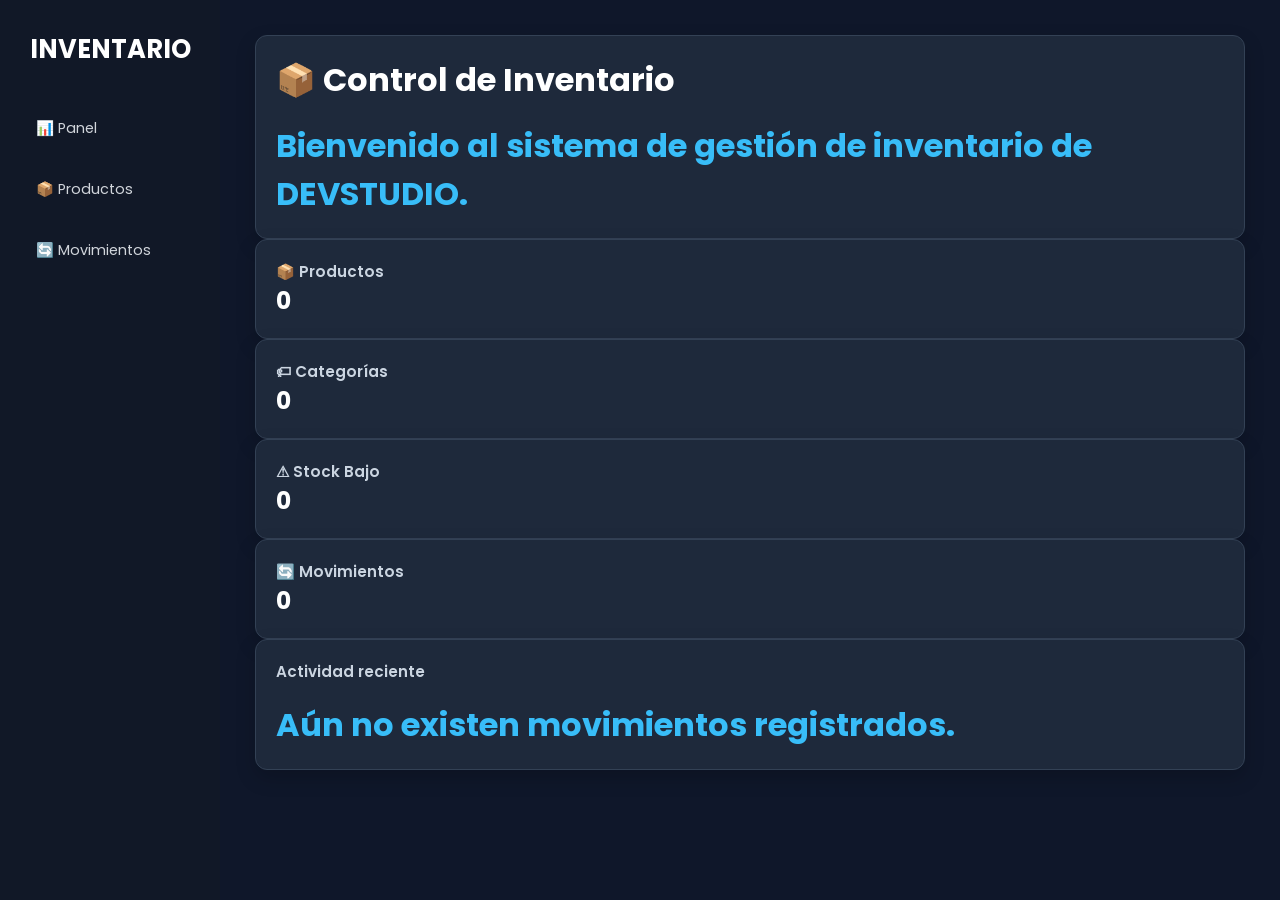
<file: DEMOS/Inventario/index.html>
<!doctype html>
<html lang="es">
  <head>
    <meta charset="UTF-8" />
    <meta name="viewport" content="width=device-width, initial-scale=1.0" />

    <title>Control de Inventario | DEVSTUDIO</title>

    <link rel="stylesheet" href="../../CSS/variables.css" />
    <link rel="stylesheet" href="style.css" />
    <link rel="preconnect" href="https://fonts.googleapis.com" />
    <link rel="preconnect" href="https://fonts.gstatic.com" crossorigin />
    <link rel="stylesheet" href="../../CSS/liquidacion.css" />

    <link
      href="https://fonts.googleapis.com/css2?family=Poppins:wght@300;400;500;600;700&display=swap"
      rel="stylesheet"
    />

    <!-- Font Awesome -->
    <link
      rel="stylesheet"
      href="https://cdnjs.cloudflare.com/ajax/libs/font-awesome/6.7.2/css/all.min.css"
    />
  </head>

  <body>
    <div class="contenedor">
      <aside class="sidebar">
        <h2>INVENTARIO</h2>

        <nav>
          <button id="btnPanel">📊 Panel</button>

          <button id="btnProductos">📦 Productos</button>

          <button id="btnMovimientos">🔄 Movimientos</button>
        </nav>
      </aside>

      <main id="contenido"></main>
    </div>

    <script type="module" src="app.js"></script>
  </body>
</html>
</file>
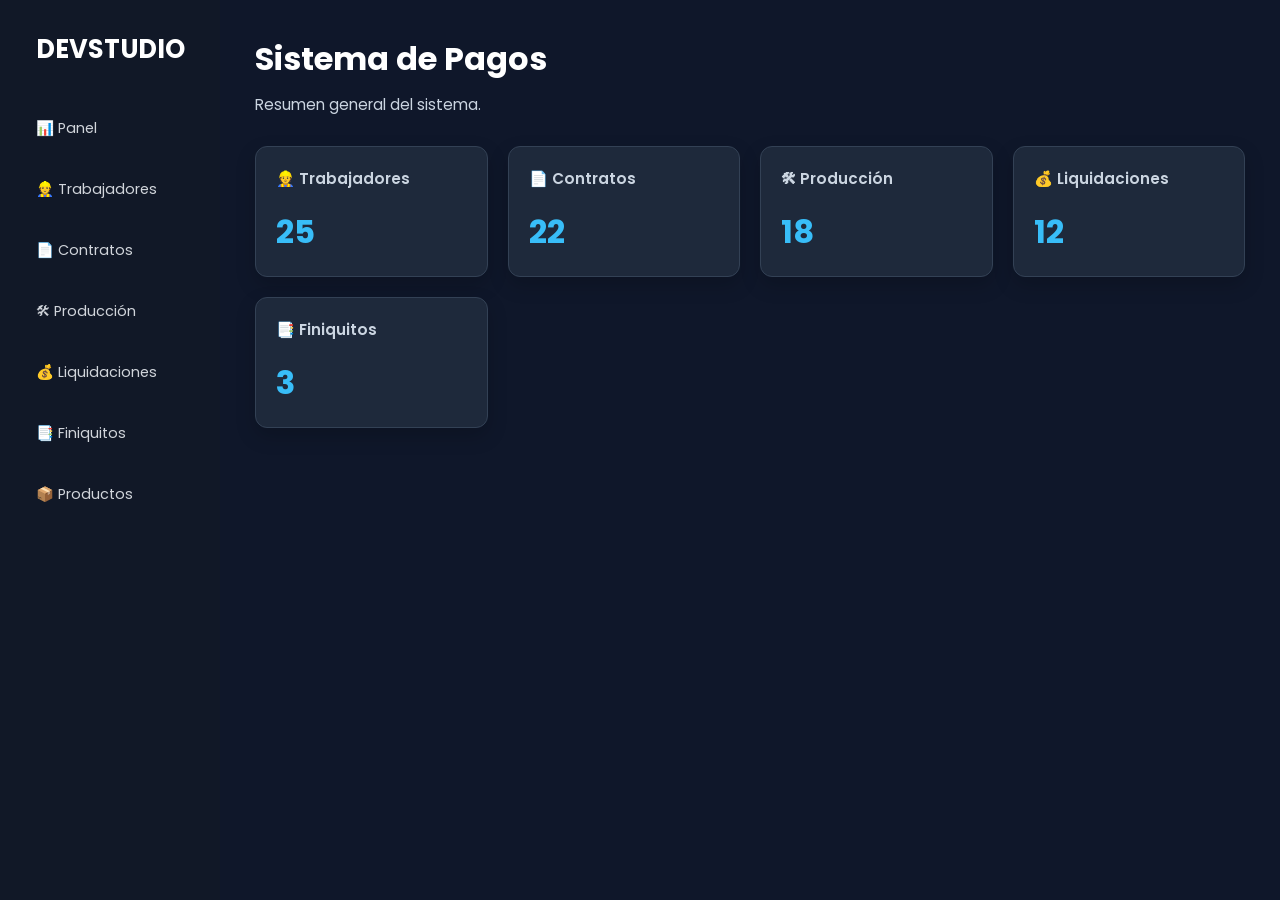
<file: DEMOS/Pagos/Index.html>
<!doctype html>
<html lang="es">
  <head>
    <meta charset="UTF-8" />
    <meta name="viewport" content="width=device-width, initial-scale=1.0" />

    <title>Plataforma de Pagos | DEVSTUDIO</title>

    <link rel="stylesheet" href="../../CSS/variables.css" />
    <link rel="stylesheet" href="style.css" />
    <link rel="preconnect" href="https://fonts.googleapis.com" />
    <link rel="preconnect" href="https://fonts.gstatic.com" crossorigin />
    <link rel="stylesheet" href="../../CSS/liquidacion.css">

    <link
      href="https://fonts.googleapis.com/css2?family=Poppins:wght@300;400;500;600;700&display=swap"
      rel="stylesheet"
    />

    <!-- Font Awesome -->
    <link
      rel="stylesheet"
      href="https://cdnjs.cloudflare.com/ajax/libs/font-awesome/6.7.2/css/all.min.css"
    />
  </head>

  <body>
    <div class="contenedor">
      <aside class="sidebar">
        <h2>DEVSTUDIO</h2>

        <nav>
          <button id="btnPanel">📊 Panel</button>

          <button id="btnTrabajadores">👷 Trabajadores</button>

          <button id="btnContratos">📄 Contratos</button>

          <button id="btnProduccion">🛠 Producción</button>

          <button id="btnLiquidaciones">💰 Liquidaciones</button>

          <button id="btnFiniquitos">📑 Finiquitos</button>

          <button id="btnProductos">📦 Productos</button>
          
        </nav>
      </aside>

      <main id="contenido"></main>
    </div>

    <script type="module" src="app.js"></script>
  </body>
</html>
</file>
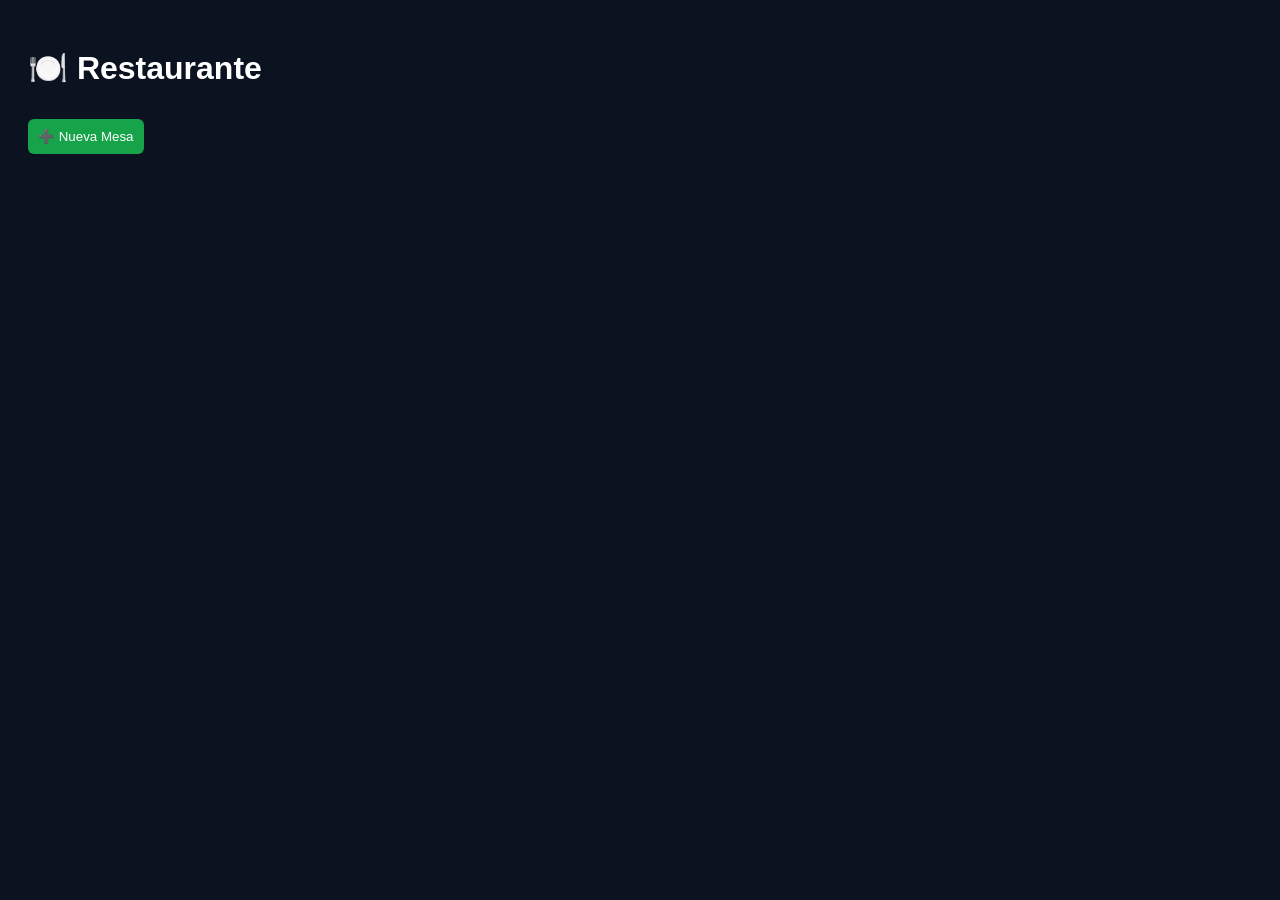
<file: DEMOS/Restaurante/index.html>
<!doctype html>
<html lang="es">
  <head>
    <meta charset="UTF-8" />
    <title>Demo Restaurante</title>
    <link rel="stylesheet" href="style.css" />
  </head>
  <body>
    <h1>🍽️ Restaurante</h1>

    <div class="acciones">
      <button id="btnMesa">➕ Nueva Mesa</button>
    </div>

    <div id="mesas"></div>

    <script src="app.js"></script>
  </body>
</html>
</file>
<file: CSS/variables.css>
:root{

    --color-fondo:#0B0F19;

    --color-azul:#2F80ED;

    --color-celeste:#00D4FF;

    --color-blanco:#FFFFFF;

    --color-gris:#B8C0CC;
        /* ==========================
       DEMOS / SISTEMAS
    ========================== */

    --demo-fondo:#0f172a;
    --demo-sidebar:#111827;
    --demo-card:#1e293b;
    --demo-borde:#334155;

    --demo-texto:#ffffff;
    --demo-texto-sec:#cbd5e1;

    --demo-primario:#38bdf8;
    --demo-hover:#2563eb;

    --demo-success:#22c55e;
    --demo-warning:#f59e0b;
    --demo-danger:#ef4444;

    --demo-radius:12px;

    --demo-shadow:0 8px 20px rgba(0,0,0,.18);

}
</file>
<file: DEMOS/Inventario/style.css>
* {
  margin: 0;
  padding: 0;
  box-sizing: border-box;
  font-family: Poppins, sans-serif;
}

body {
  margin: 0;
  font-family: "Poppins", sans-serif;
  background: var(--demo-fondo);
  color: var(--demo-texto);
}

.contenedor {
  display: flex;
  min-height: 100vh;
}

.sidebar {
  width: 220px;
  background: var(--demo-sidebar);
  color: var(--demo-texto);
  display: flex;
  flex-direction: column;
  padding: 30px 20px;
  box-sizing: border-box;
}

.sidebar h2 {
  margin: 0 0 35px;
  text-align: center;
  font-size: 1.6rem;
  font-weight: 700;
  color: #fff;
}

.sidebar nav {
  display: flex;
  flex-direction: column;
  gap: 12px;
}

.sidebar button {
  background: transparent;
  color: #d1d5db;
  border: none;
  padding: 14px 16px;
  border-radius: 10px;
  text-align: left;
  cursor: pointer;
  font-size: 0.9rem;
  transition: 0.25s;
}

.sidebar button:hover {
  background: #374151;
  color: #fff;
}

.encabezado-modulo {
  display: flex;
  justify-content: space-between;
  align-items: center;
  margin-bottom: 25px;
}

.btn-principal {
  border: none;
  background: var(--demo-primario);
  color: var(--demo-texto);
  padding: 12px 18px;
  border-radius: var(--demo-radius);
  cursor: pointer;
  font-size: 14px;
}

.btn-principal:hover {
  background: var(--demo-hover);
}

.tabla {
  width: 100%;
  border-collapse: collapse;
  background: #fff;
  border-radius: 10px;
  overflow: hidden;
}

.tabla th,
.tabla td {
  padding: 14px;
  border-bottom: 1px solid #e5e7eb;
  text-align: left;
}

.tabla th {
  background: #1f2937;
  color: #fff;
}

.tabla td button {
  margin-right: 6px;
  padding: 6px 10px;
  border: none;
  border-radius: 6px;
  cursor: pointer;
}
.modal-overlay {
  position: fixed;
  inset: 0;
  background: rgba(0, 0, 0, 0.45);
  display: flex;
  justify-content: center;
  align-items: center;
  z-index: 1000;
}

.modal {
  width: 720px;
  max-width: 95%;
  max-height: 90vh;
  background: var(--demo-card);
  color: var(--demo-texto);
  border: 1px solid var(--demo-borde);
  border-radius: var(--demo-radius);
  box-shadow: var(--demo-shadow);
  padding: 32px;
  overflow-y: auto;
}

.modal h2 {
  text-align: center;
  margin: 0 0 18px 0;
  color: var(--demo-texto);
  font-size: 1.6rem;
  font-weight: 700;
  line-height: 1.2;
}

.form-group {
  display: flex;
  flex-direction: column;
  gap: 8px;
  margin-bottom: 18px;
}

.form-group label {
  color: var(--demo-texto);
  font-size: 0.92rem;
  font-weight: 600;
}

.form-group input,
.form-group select,
.form-group textarea {
  width: 100%;
  background: var(--demo-fondo);
  color: var(--demo-texto);
  border: 1px solid var(--demo-borde);
  border-radius: 8px;
  padding: 12px 14px;
  font-size: 0.95rem;
  transition: 0.25s;
}

.form-group input:focus,
.form-group select:focus,
.form-group textarea:focus {
  outline: none;
  border-color: var(--demo-primario);
  box-shadow: 0 0 0 3px rgba(47, 128, 237, 0.18);
}

.form-group select option {
  background: var(--demo-card);
  color: var(--demo-texto);
}

.acciones-formulario {
  display: flex;
  justify-content: flex-end;
  gap: 10px;
  margin-top: 25px;
}

.acciones-formulario button {
  border: none;
  padding: 10px 18px;
  border-radius: 6px;
  cursor: pointer;
  font-size: 14px;
}

#btnGuardarTrabajador {
  background: #2563eb;
  color: #fff;
}

#btnGuardarTrabajador:hover {
  background: #1d4ed8;
}

#btnCancelarTrabajador {
  background: #6b7280;
  color: #fff;
}

#btnCancelarTrabajador:hover {
  background: #4b5563;
}
#contenido {
  flex: 1;
  padding: 35px;
  overflow: auto;
  background: var(--demo-fondo);
}

.panel-grid {
  display: grid;
  grid-template-columns: repeat(auto-fit, minmax(220px, 1fr));
  gap: 20px;
  margin-top: 30px;
}

.card {
  background: var(--demo-card);
  border: 1px solid var(--demo-borde);
  border-radius: var(--demo-radius);
  padding: 20px;
  box-shadow: var(--demo-shadow);
  transition: 0.25s;
}

.card:hover {
  transform: translateY(-6px);
  box-shadow: 0 16px 32px rgba(0, 0, 0, 0.3);
}

.card h3 {
  margin: 0;
  font-size: 0.95rem;
  font-weight: 600;
  color: var(--demo-texto-sec);
}

.card p {
  margin-top: 18px;
  font-size: 2rem;
  font-weight: 700;
  color: var(--demo-primario);
}

h1 {
  font-size: 2rem;
  font-weight: 700;
  margin-bottom: 10px;
}
.subtitulo {
  margin-top: 6px;
  color: var(--demo-texto-sec);
  font-size: 0.95rem;
}

.tabla {
  width: 100%;
  background: #fff;
  border-radius: 12px;
  overflow: hidden;
  border-collapse: collapse;
  box-shadow: 0 4px 12px rgba(0, 0, 0, 0.08);
  border: 1px solid #d9e2ec;
  box-shadow: 0 8px 20px rgba(31, 41, 55, 0.08);
}

.tabla thead {
  background: #1f2937;
}

.tabla th {
  color: #fff;
  font-size: 0.9rem;
  font-weight: 600;
  padding: 16px;
}

.tabla td {
  padding: 15px 16px;
  border-bottom: 1px solid #ececec;
  font-size: 0.92rem;
  color: #1f2937;
}

.tabla tbody tr {
  transition: 0.2s;
}

.tabla tbody tr:hover {
  background: #f8fafc;
}

.tabla tbody tr:last-child td {
  border-bottom: none;
}

.formulario-produccion {
  margin-top: 20px;
}

.fila-formulario {
  display: flex;
  align-items: flex-start;
  margin-bottom: 15px;
}

.fila-formulario label {
  width: 170px;
  font-weight: 600;
  padding-top: 10px;
  color: #374151;
  flex-shrink: 0;
}

.fila-formulario input,
.fila-formulario select,
.fila-formulario textarea {
  flex: 1;
  padding: 10px;
  border: 1px solid #d1d5db;
  border-radius: 6px;
  font-size: 14px;
  font-family: inherit;
}

.fila-formulario textarea {
  min-height: 90px;
  resize: vertical;
}


.tabla-documento {
  width: 100%;
  border-collapse: collapse;
  margin-bottom: 20px;
}

.tabla-documento td {
  padding: 10px;
  border-bottom: 1px solid var(--demo-borde);
}

.tabla-documento td:first-child {
  width: 35%;
  font-weight: bold;
}

.observaciones-documento {
  min-height: 80px;
  padding: 12px;
  border: 1px solid var(--demo-borde);
  border-radius: 8px;
}

.firmas {
  display: flex;
  justify-content: space-between;
  gap: 40px;
  margin-top: 40px;
}

.firmas div {
  width: 45%;
  text-align: center;
}

.modal-overlay.finiquito .modal {
  background: #0f1724;
  color: #e6eef8;
}

.modal-overlay.finiquito .modal h2 {
  color: #e6eef8;
}

.modal-overlay.finiquito .fila-formulario label,
.modal-overlay.finiquito .form-group label {
  color: #e6eef8;
}

.modal-overlay.finiquito .fila-formulario input,
.modal-overlay.finiquito .fila-formulario select,
.modal-overlay.finiquito .fila-formulario textarea,
.modal-overlay.finiquito .form-group input,
.modal-overlay.finiquito .form-group select,
.modal-overlay.finiquito .form-group textarea {
  background: #0b1220;
  color: #e6eef8;
  border: 1px solid #374151;
}

.modal-overlay.finiquito input::placeholder,
.modal-overlay.finiquito textarea::placeholder {
  color: #9ca3af;
}

.modal-overlay.finiquito .acciones-formulario button {
  color: #fff;
}

.modal-overlay.finiquito #btnCancelarFiniquito {
  background: #374151;
  color: #fff;
}

.modal-overlay.finiquito .btn-principal {
  background: #2563eb;
  color: #fff;
}

.modal-overlay.finiquito .modal:focus-within {
  box-shadow: 0 8px 30px rgba(2, 6, 23, 0.6);
}

.modal-overlay.finiquito .fila-valor {
  flex: 1;
  padding: 10px;
  border: 1px solid #374151;
  border-radius: 6px;
  background: #0b1220;
  color: #e6eef8;
  font-size: 14px;
  font-family: inherit;
  min-height: 42px;
  display: flex;
  align-items: center;
}

.modal-overlay.finiquito .fila-valor[style*="text-align:right"] {
  /* keep right-aligned numbers */
  justify-content: flex-end;
}
</file>
<file: CSS/liquidacion.css>
.modal-liquidacion {
  background: #fff;
  width: 760px;
  max-width: 95%;
  max-height: 90vh;
  overflow-y: auto;
  border-radius: 10px;
  padding: 25px;
  box-shadow: 0 20px 40px rgba(0, 0, 0, 0.25);
}

/*========== ENCABEZADO ==========*/

.modal-liquidacion .encabezado-liquidacion {
  text-align: center;
  margin-bottom: 25px;
}

.modal-liquidacion .icono-liquidacion {
  width: 52px;
  height: 52px;
  margin: 0 auto 12px;
  border-radius: 50%;
  background: #0f766e;
  color: #fff;
  display: flex;
  align-items: center;
  justify-content: center;
  font-size: 24px;
}

.modal-liquidacion .encabezado-liquidacion h1 {
  margin: 0;
  font-size: 32px;
  color: #1f2937;
}

.modal-liquidacion .encabezado-liquidacion p {
  margin-top: 8px;
  color: #6b7280;
}

/*========== DATOS ==========*/

.modal-liquidacion .tarjeta-datos {
  display: grid;
  grid-template-columns: 1fr 1fr;
  gap: 12px;
  margin: 25px 0;
}

.modal-liquidacion .dato {
  display: flex;
  align-items: center;
  gap: 12px;
  padding: 12px;
  border: 1px solid #e5e7eb;
  border-radius: 8px;
}

.modal-liquidacion .dato .icono {
  width: 42px;
  height: 42px;
  border-radius: 50%;
  background: #f3f4f6;
  display: flex;
  align-items: center;
  justify-content: center;
  font-size: 18px;
}

.modal-liquidacion .dato label {
  display: block;
  font-size: 12px;
  color: #6b7280;
  margin-bottom: 2px;
}

.modal-liquidacion .dato h3 {
  margin: 0;
  font-size: 16px;
  color: #111827;
}

/*========== COLUMNAS ==========*/

.modal-liquidacion .columnas-liquidacion {
  display: grid;
  grid-template-columns: 1fr 1fr;
  gap: 16px;
  margin-bottom: 20px;
}

/*========== TARJETAS ==========*/

.modal-liquidacion .card {
  border: 1px solid #e5e7eb;
  border-radius: 10px;
  overflow: hidden;
  background: #fff;
}

.modal-liquidacion .card h2 {
  margin: 0;
  padding: 14px 16px;
  font-size: 20px;
  font-weight: 600;
  border-bottom: 1px solid #e5e7eb;
}

.modal-liquidacion .card-haberes h2 {
  color: #15803d;
  background: #fff;
}

.modal-liquidacion .card-descuentos h2 {
  color: #dc2626;
  background: #fff;
}

/*========== TABLAS ==========*/

.modal-liquidacion table {
  width: 100%;
  border-collapse: collapse;
}

.modal-liquidacion th {
  background: #f9fafb;
  color: #374151;
  padding: 10px 14px;
  text-align: left;
  font-size: 14px;
}

.modal-liquidacion th:last-child,
.modal-liquidacion td:last-child {
  text-align: right;
}

.modal-liquidacion td {
  padding: 10px 14px;
  border-top: 1px solid #e5e7eb;
  color: #111827;
}

.modal-liquidacion .total {
  font-weight: 700;
  background: #fafafa;
}

/*========== LIQUIDO ==========*/

.modal-liquidacion .liquido-final {
  border: 1px solid #d1d5db;
  border-radius: 10px;
  padding: 18px;
  margin-bottom: 20px;
  text-align: center;
}

.modal-liquidacion .liquido-final h2 {
  margin: 0;
  font-size: 22px;
  color: #0f766e;
}

.modal-liquidacion .liquido-final h1 {
  margin: 10px 0 0;
  font-size: 36px;
  color: #111827;
}

/*========== BOTONES ==========*/

.modal-liquidacion .acciones-formulario {
  display: flex;
  gap: 12px;
}

.modal-liquidacion .acciones-formulario button {
  flex: 1;
}
</file>
<file: DEMOS/Pagos/style.css>
* {
  margin: 0;
  padding: 0;
  box-sizing: border-box;
  font-family: Poppins, sans-serif;
}

body {
  margin: 0;
  font-family: "Poppins", sans-serif;
  background: var(--demo-fondo);
  color: var(--demo-texto);
}

.contenedor {
  display: flex;
  min-height: 100vh;
}

.sidebar {
  width: 220px;
  background: var(--demo-sidebar);
  color: var(--demo-texto);
  display: flex;
  flex-direction: column;
  padding: 30px 20px;
  box-sizing: border-box;
}

.sidebar h2 {
  margin: 0 0 35px;
  text-align: center;
  font-size: 1.6rem;
  font-weight: 700;
  color: #fff;
}

.sidebar nav {
  display: flex;
  flex-direction: column;
  gap: 12px;
}

.sidebar button {
  background: transparent;
  color: #d1d5db;
  border: none;
  padding: 14px 16px;
  border-radius: 10px;
  text-align: left;
  cursor: pointer;
  font-size: 0.9rem;
  transition: 0.25s;
}

.sidebar button:hover {
  background: #374151;
  color: #fff;
}

.encabezado-modulo {
  display: flex;
  justify-content: space-between;
  align-items: center;
  margin-bottom: 25px;
}

.btn-principal {
  border: none;
  background: var(--demo-primario);
  color: var(--demo-texto);
  padding: 12px 18px;
  border-radius: var(--demo-radius);
  cursor: pointer;
  font-size: 14px;
}

.btn-principal:hover {
  background: var(--demo-hover);
}

.tabla {
  width: 100%;
  border-collapse: collapse;
  background: #fff;
  border-radius: 10px;
  overflow: hidden;
}

.tabla th,
.tabla td {
  padding: 14px;
  border-bottom: 1px solid #e5e7eb;
  text-align: left;
}

.tabla th {
  background: #1f2937;
  color: #fff;
}

.tabla td button {
  margin-right: 6px;
  padding: 6px 10px;
  border: none;
  border-radius: 6px;
  cursor: pointer;
}
.modal-overlay {
  position: fixed;
  inset: 0;
  background: rgba(0, 0, 0, 0.45);
  display: flex;
  justify-content: center;
  align-items: center;
  z-index: 1000;
}

.modal {
  background: #fff;
  width: 760px;
  max-width: 95%;
  max-height: 90vh;
  overflow-y: auto;
  border-radius: 10px;
  padding: 25px;
  box-shadow: 0 20px 40px rgba(0, 0, 0, 0.25);
}

.modal h2 {
  margin-bottom: 20px;
}

.form-group {
  display: flex;
  flex-direction: column;
  margin-bottom: 15px;
}

.form-group label {
  margin-bottom: 6px;
  font-weight: 600;
  color: #1f2937;
}

.form-group input {
  padding: 10px;
  border: 1px solid #d1d5db;
  border-radius: 6px;
  font-size: 14px;
}

.acciones-formulario {
  display: flex;
  justify-content: flex-end;
  gap: 10px;
  margin-top: 25px;
}

.acciones-formulario button {
  border: none;
  padding: 10px 18px;
  border-radius: 6px;
  cursor: pointer;
  font-size: 14px;
}

#btnGuardarTrabajador {
  background: #2563eb;
  color: #fff;
}

#btnGuardarTrabajador:hover {
  background: #1d4ed8;
}

#btnCancelarTrabajador {
  background: #6b7280;
  color: #fff;
}

#btnCancelarTrabajador:hover {
  background: #4b5563;
}
#contenido {
  flex: 1;
  padding: 35px;
  overflow: auto;
  background: var(--demo-fondo);
}
/* ==========================
   PANEL
========================== */

.panel-grid {
  display: grid;
  grid-template-columns: repeat(auto-fit, minmax(220px, 1fr));
  gap: 20px;
  margin-top: 30px;
}

.card {
  background: var(--demo-card);
  border: 1px solid var(--demo-borde);
  border-radius: var(--demo-radius);
  padding: 20px;
  box-shadow: var(--demo-shadow);
  transition: 0.25s;
}

.card:hover {
  transform: translateY(-6px);
  box-shadow: 0 16px 32px rgba(0, 0, 0, 0.3);
}

.card h3 {
  margin: 0;
  font-size: 0.95rem;
  font-weight: 600;
  color: var(--demo-texto-sec);
}

.card p {
  margin-top: 18px;
  font-size: 2rem;
  font-weight: 700;
  color: var(--demo-primario);
}

h1 {
  font-size: 2rem;
  font-weight: 700;
  margin-bottom: 10px;
}
.subtitulo {
  margin-top: 6px;
  color: var(--demo-texto-sec);
  font-size: 0.95rem;
}
/* ==========================
   TABLAS
========================== */

.tabla {
  width: 100%;
  background: #fff;
  border-radius: 12px;
  overflow: hidden;
  border-collapse: collapse;
  box-shadow: 0 4px 12px rgba(0, 0, 0, 0.08);
  border: 1px solid #d9e2ec;
  box-shadow: 0 8px 20px rgba(31, 41, 55, 0.08);
}

.tabla thead {
  background: #1f2937;
}

.tabla th {
  color: #fff;
  font-size: 0.9rem;
  font-weight: 600;
  padding: 16px;
}

.tabla td {
  padding: 15px 16px;
  border-bottom: 1px solid #ececec;
  font-size: 0.92rem;
  color: #1f2937;
}

.tabla tbody tr {
  transition: 0.2s;
}

.tabla tbody tr:hover {
  background: #f8fafc;
}

.tabla tbody tr:last-child td {
  border-bottom: none;
}

/* ==========================================
   FORMULARIO PRODUCCIÓN
========================================== */

/* ===== Formulario Producción ===== */

.formulario-produccion {
  margin-top: 20px;
}

.fila-formulario {
  display: flex;
  align-items: flex-start;
  margin-bottom: 15px;
}

.fila-formulario label {
  width: 170px;
  font-weight: 600;
  padding-top: 10px;
  color: #374151;
  flex-shrink: 0;
}

.fila-formulario input,
.fila-formulario select,
.fila-formulario textarea {
  flex: 1;
  padding: 10px;
  border: 1px solid #d1d5db;
  border-radius: 6px;
  font-size: 14px;
  font-family: inherit;
}

.fila-formulario textarea {
  min-height: 90px;
  resize: vertical;
}
.modal h2{
    margin-bottom:30px;
    text-align:center;
    font-size:1.5rem;
}
/* ===== SELECTS DE LOS FORMULARIOS ===== */


.tabla-documento{
    width:100%;
    border-collapse:collapse;
    margin-bottom:20px;
}

.tabla-documento td{
    padding:10px;
    border-bottom:1px solid var(--demo-borde);
}

.tabla-documento td:first-child{
    width:35%;
    font-weight:bold;
}

.observaciones-documento{
    min-height:80px;
    padding:12px;
    border:1px solid var(--demo-borde);
    border-radius:8px;
}

.firmas{
    display:flex;
    justify-content:space-between;
    gap:40px;
    margin-top:40px;
}

.firmas div{
    width:45%;
    text-align:center;
}

/* ==========================
   FINIQUITOS (contraste)
   Solo se aplican a los modales de finiquitos
========================== */

.modal-overlay.finiquito .modal {
  background: #0f1724;
  color: #e6eef8;
}

.modal-overlay.finiquito .modal h2 {
  color: #e6eef8;
}

.modal-overlay.finiquito .fila-formulario label,
.modal-overlay.finiquito .form-group label {
  color: #e6eef8;
}

.modal-overlay.finiquito .fila-formulario input,
.modal-overlay.finiquito .fila-formulario select,
.modal-overlay.finiquito .fila-formulario textarea,
.modal-overlay.finiquito .form-group input,
.modal-overlay.finiquito .form-group select,
.modal-overlay.finiquito .form-group textarea {
  background: #0b1220;
  color: #e6eef8;
  border: 1px solid #374151;
}

.modal-overlay.finiquito input::placeholder,
.modal-overlay.finiquito textarea::placeholder {
  color: #9ca3af;
}

.modal-overlay.finiquito .acciones-formulario button {
  color: #fff;
}

.modal-overlay.finiquito #btnCancelarFiniquito {
  background: #374151;
  color: #fff;
}

.modal-overlay.finiquito .btn-principal {
  background: #2563eb;
  color: #fff;
}

.modal-overlay.finiquito .modal:focus-within {
  box-shadow: 0 8px 30px rgba(2,6,23,0.6);
}

/* Valor visual igual que los inputs del formulario (solo finiquitos) */
.modal-overlay.finiquito .fila-valor{
  flex:1;
  padding:10px;
  border:1px solid #374151;
  border-radius:6px;
  background:#0b1220;
  color:#e6eef8;
  font-size:14px;
  font-family:inherit;
  min-height:42px;
  display:flex;
  align-items:center;
}

.modal-overlay.finiquito .fila-valor[style*="text-align:right"]{ /* keep right-aligned numbers */
  justify-content:flex-end;
}
</file>
<file: DEMOS/Restaurante/style.css>
body {
  font-family: Poppins, sans-serif;
  background: #0f172a;
  color: #fff;
  padding: 20px;
}

button {
  padding: 10px 15px;
  border: none;
  background: #2563eb;
  color: #fff;
  border-radius: 6px;
  cursor: pointer;
}

.mesa {
  background: #1e293b;
  padding: 15px;
  margin-top: 10px;
  border-radius: 8px;
}

.layout {
  display: grid;
  grid-template-columns: 1fr 2fr;
  gap: 20px;
}

.mesas {
  display: grid;
  grid-template-columns: repeat(2, 1fr);
  gap: 12px;
}

.mesa {
  background: #1e293b;
  padding: 20px;
  border-radius: 10px;
  cursor: pointer;
  text-align: center;
  transition: 0.2s;
}

.mesa:hover {
  background: #334155;
}

.mesa.ocupada {
  background: #7f1d1d;
}

.panel {
  background: #1e293b;
  padding: 20px;
  border-radius: 10px;
}

.menu {
  display: grid;
  grid-template-columns: repeat(2, 1fr);
  gap: 10px;
  margin: 15px 0;
}

.menu button {
  background: #2563eb;
}
.mesa {
  height: 120px;
  display: flex;
  flex-direction: column;
  justify-content: center;
  font-size: 18px;
  font-weight: bold;
}

.mesa span {
  font-size: 22px;
  opacity: 0.7;
}

.panel ul {
  margin-top: 15px;
  padding: 0;
  list-style: none;
}

.panel li {
  background: #0f172a;
  padding: 10px;
  border-radius: 6px;
  margin-bottom: 6px;
  display: flex;
  justify-content: space-between;
  cursor: pointer;
}
.menu button {
  padding: 8px;
  font-size: 13px;
}
.panel h2 {
  margin-bottom: 10px;
}

.panel p {
  margin: 4px 0;
}
/* CONTENEDOR GENERAL */
body {
  background: #0b1220;
  font-family: Arial, sans-serif;
  color: white;
}

/* GRID PRINCIPAL */
#mesas {
  display: grid;
  grid-template-columns: 250px 1fr;
  gap: 20px;
  margin-top: 20px;
}

/* LISTADO DE MESAS */
.mesas {
  display: flex;
  flex-direction: column;
  gap: 10px;
}

/* TARJETA MESA */
.mesa {
  background: #1e293b;
  border-radius: 10px;
  padding: 35px;
  cursor: pointer;
  text-align: center;
  transition: 0.2s;
}

.mesa:hover {
  background: #334155;
}

.mesa.ocupada {
  background: #7f1d1d;
}

/* PANEL DERECHO */
.panel {
  background: #1e293b;
  border-radius: 10px;
  padding: 20px;
}

/* BOTONES MENU */
.menu {
  display: grid;
  grid-template-columns: repeat(2, 1fr);
  gap: 10px;
  margin: 15px 0;
}

.menu button {
  padding: 10px;
  border: none;
  border-radius: 6px;
  background: #2563eb;
  color: white;
  cursor: pointer;
  transition: 0.2s;
}

.menu button:hover {
  background: #1d4ed8;
}

/* LISTA PEDIDOS */
ul {
  list-style: none;
  padding: 0;
}

ul li {
  background: #0f172a;
  padding: 10px;
  border-radius: 6px;
  margin-bottom: 6px;
  display: flex;
  justify-content: space-between;
  cursor: pointer;
}

/* BOTON CERRAR */
button {
  margin-top: 10px;
  padding: 10px;
  border: none;
  border-radius: 6px;
  background: #16a34a;
  color: white;
  cursor: pointer;
}

button:hover {
  background: #15803d;
}
.logo-demo {
  text-align: center;
  margin-top: 60px;
  opacity: 0.8;
}

.logo-demo h1 {
  font-size: 32px;
  margin-bottom: 10px;
  color: #38bdf8;
}

.logo-demo p {
  font-size: 14px;
  letter-spacing: 2px;
  color: #94a3b8;
}
.logo-inicial {
  display: flex;
  flex-direction: column;
  justify-content: center;
  align-items: center;
  height: 100%;
  text-align: center;
  opacity: 0.9;
}

.logo-inicial h1 {
  font-size: 48px;
  color: #38bdf8;
  margin-bottom: 5px;
}

.logo-inicial h2 {
  font-size: 20px;
  letter-spacing: 4px;
  color: #94a3b8;
  margin-bottom: 10px;
}

.logo-inicial p {
  font-size: 14px;
  color: #64748b;
}
</file>
